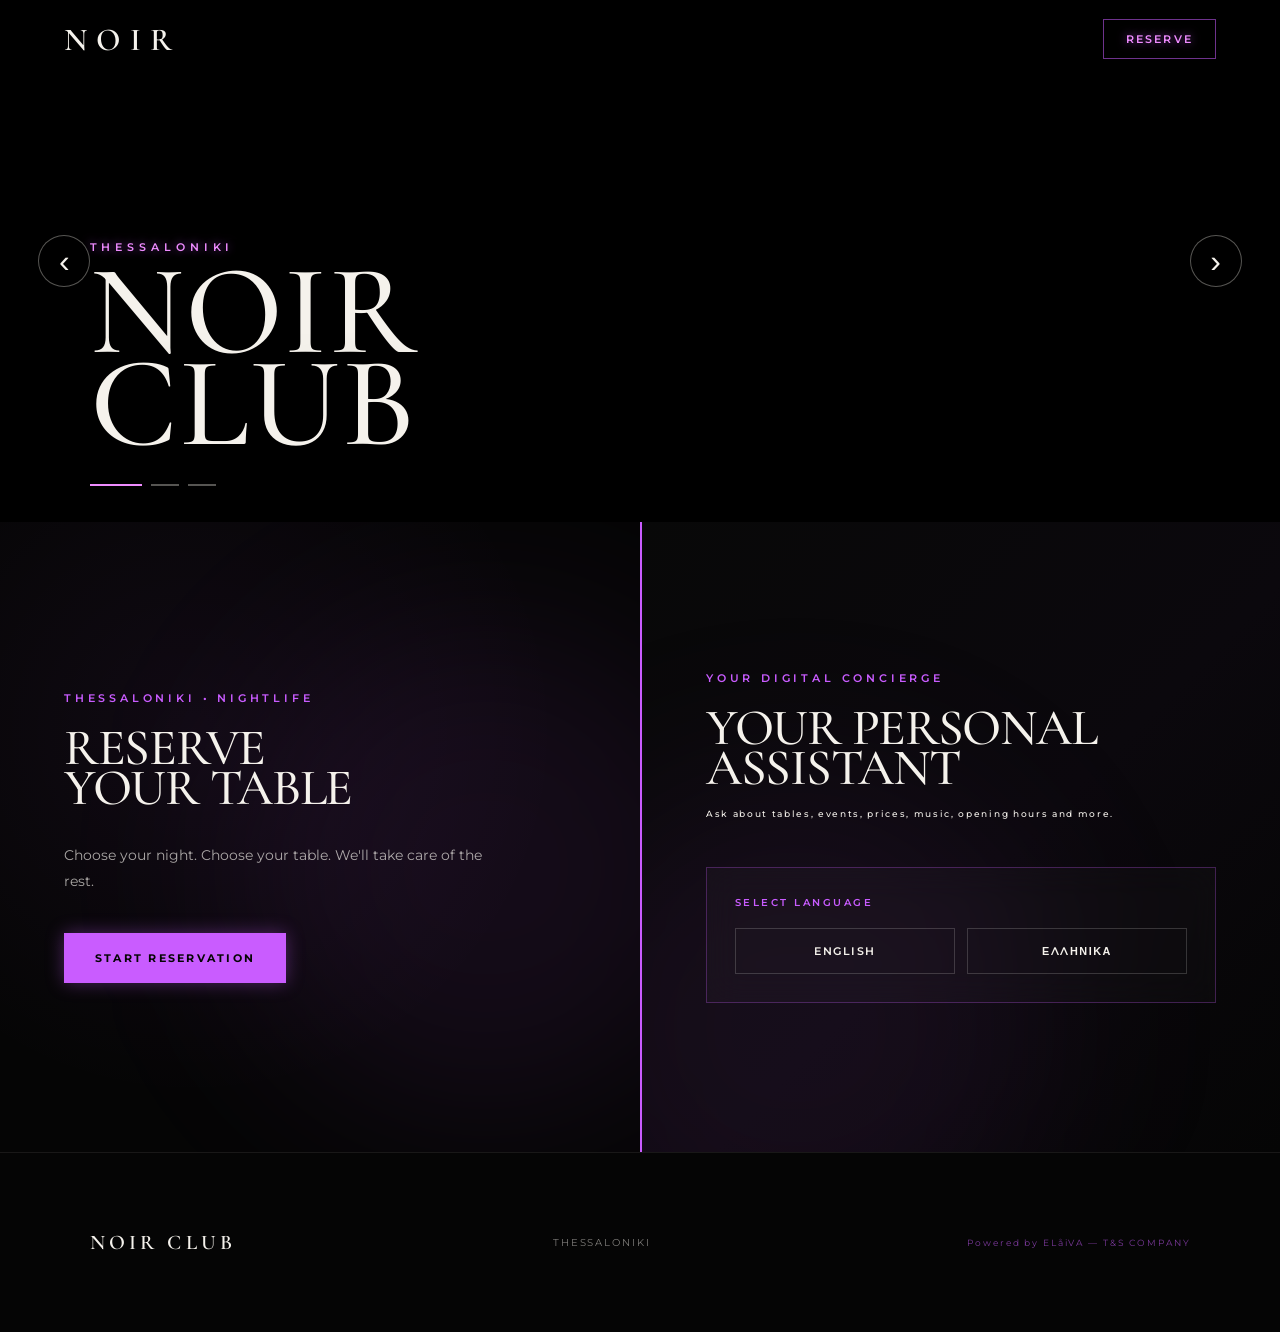
<file: index.html>
<!DOCTYPE html>
<html lang="en">
<head>
  <meta charset="UTF-8">
  <meta name="viewport" content="width=device-width, initial-scale=1.0">
  <title>NOIR CLUB — Thessaloniki</title>
  <meta name="description" content="NOIR CLUB Thessaloniki — Reserve your table.">
  <link rel="stylesheet" href="style.css">
</head>
<body>
  <header class="nav">
    <div class="logo">NOIR</div>
    <a href="#reserve" class="nav-cta">RESERVE</a>
  </header>

  <main>
    <section class="hero" aria-label="NOIR CLUB">
      <div class="hero-track">
        <div class="hero-slide active">
          <video autoplay muted loop playsinline preload="auto">
            <source src="assets/videos/Κοριτσι.mp4" type="video/mp4">
          </video>
        </div>
        <div class="hero-slide">
          <img src="assets/images/χωρος%20κλαμπ.jpg" alt="NOIR CLUB interior">
        </div>
        <div class="hero-slide">
          <video autoplay muted loop playsinline preload="auto">
            <source src="assets/videos/Ποτο%20κλαμπ.mp4" type="video/mp4">
          </video>
        </div>
      </div>
      <div class="hero-overlay"></div>
      <div class="hero-content">
        <p>THESSALONIKI</p>
        <h1>NOIR<br>CLUB</h1>
      </div>
      <button class="arrow prev" aria-label="Previous slide">‹</button>
      <button class="arrow next" aria-label="Next slide">›</button>
      <div class="dots" aria-label="Carousel navigation">
        <button class="dot active" aria-label="Slide 1"></button>
        <button class="dot" aria-label="Slide 2"></button>
        <button class="dot" aria-label="Slide 3"></button>
      </div>
    </section>

    <section id="reserve" class="reserve-section">
      <div class="eyebrow">THESSALONIKI • NIGHTLIFE</div>
      <h2>RESERVE<br>YOUR TABLE</h2>
      <p>Choose your night. Choose your table. We'll take care of the rest.</p>
      <button class="gold-button" id="startReservation" type="button">START RESERVATION</button>
    </section>

    <section id="assistant" class="assistant-section">
      <div class="eyebrow">YOUR DIGITAL CONCIERGE</div>
      <h2>YOUR PERSONAL<br>ASSISTANT</h2>
      <p class="assistant-prompt">Ask about tables, events, prices, music, opening hours and more.</p>
      <div class="language-card">
        <span>SELECT LANGUAGE</span>
        <div class="language-buttons">
          <button type="button" data-language="en">ENGLISH</button>
          <button type="button" data-language="el">ΕΛΛΗΝΙΚΑ</button>
        </div>
      </div>
    </section>
  </main>

  <div class="assistant-modal" id="assistantModal" aria-hidden="true">
    <div class="assistant-backdrop" data-close-assistant></div>
    <div class="assistant-dialog" role="dialog" aria-modal="true" aria-labelledby="assistantTitle">
      <button class="assistant-close" type="button" aria-label="Close assistant" data-close-assistant>×</button>

      <div class="assistant-header">
        <div>
          <div class="eyebrow">NOIR CLUB • DIGITAL CONCIERGE</div>
          <h2 id="assistantTitle">NOIR<br>ASSISTANT</h2>
        </div>
        <div class="assistant-status"><span></span> ONLINE</div>
      </div>

      <div class="assistant-chat" id="assistantChat" aria-live="polite"></div>

      <div class="assistant-typing" id="assistantTyping" hidden>
        <span></span><span></span><span></span>
      </div>

      <form class="assistant-input" id="assistantForm">
        <input id="assistantMessage" type="text" autocomplete="off" placeholder="Ask NOIR anything..." aria-label="Message">
        <button type="submit" aria-label="Send message">→</button>
      </form>
    </div>
  </div>

  <div class="reservation-modal" id="reservationModal" aria-hidden="true">
    <div class="reservation-backdrop" data-close-reservation></div>
    <div class="reservation-dialog" role="dialog" aria-modal="true" aria-labelledby="reservationTitle">
      <button class="reservation-close" type="button" aria-label="Close reservation" data-close-reservation>×</button>
      <div class="eyebrow">NOIR CLUB • THESSALONIKI</div>
      <h2 id="reservationTitle">RESERVE<br>YOUR TABLE</h2>
      <p class="reservation-intro">Choose your night, your table and your bottle.</p>

      <form id="reservationForm">
        <div class="form-grid">
          <label>
            <span>DATE</span>
            <input type="date" name="date" required>
          </label>
          <label>
            <span>GUESTS</span>
            <select name="guests" required>
              <option value="" selected disabled>Select</option>
              <option>2</option>
              <option>3</option>
              <option>4</option>
              <option>5</option>
              <option>6</option>
              <option>7</option>
              <option>8+</option>
            </select>
          </label>
          <label>
            <span>DRINK / BOTTLE</span>
            <select name="drink" id="drinkType" required>
              <option value="" selected disabled>Select</option>
              <option value="Drinks">Drinks</option>
              <option value="Bottle">Bottle</option>
            </select>
          </label>
          <label id="bottleCountField" hidden>
            <span>NUMBER OF BOTTLES</span>
            <select name="bottles" id="bottleCount">
              <option value="" selected disabled>Select</option>
              <option>1</option>
              <option>2</option>
              <option>3</option>
              <option>4+</option>
            </select>
          </label>
          <label id="tableTypeField" hidden>
            <span>TABLE TYPE</span>
            <select name="table" id="tableType">
              <option value="" selected disabled>Select</option>
              <option>Standard</option>
              <option value="VIP" id="vipOption">VIP</option>
            </select>
            <small id="vipNote" hidden>VIP tables require 3+ bottles.</small>
          </label>
        </div>

        <div class="form-grid contact-grid">
          <label>
            <span>FULL NAME</span>
            <input type="text" name="name" placeholder="Your name" required>
          </label>
          <label>
            <span>PHONE</span>
            <input type="tel" name="phone" placeholder="+30" required>
          </label>
          <label class="full-field">
            <span>EMAIL</span>
            <input type="email" name="email" placeholder="you@example.com" required>
          </label>
        </div>

        <button class="gold-button reservation-submit" type="submit">CONFIRM RESERVATION</button>
      </form>

      <div class="reservation-success" id="reservationSuccess" hidden>
        <div class="success-mark">✓</div>
        <div class="success-language success-greek">
          <div class="success-eyebrow">ΕΠΙΒΕΒΑΙΩΣΗ ΚΡΑΤΗΣΗΣ</div>
          <h3>Η κράτησή σας επιβεβαιώθηκε</h3>
          <p>
            Η βραδιά σας στο <strong>NOIR CLUB</strong> είναι πλέον κρατημένη.<br><br>
            Σας περιμένουμε στις <strong>23:30</strong>.<br>
            Παρακαλούμε να έχετε προσέλθει στον χώρο <strong>έως τις 23:50</strong>, καθώς μετά την ώρα αυτή η κράτηση ακυρώνεται.<br><br>
            Η πληρωμή πραγματοποιείται <strong>στο club</strong>, με <strong>μετρητά ή κάρτα</strong>.<br><br>
            <em>Σας περιμένουμε να απολαύσετε τη βραδιά σας μαζί μας. 🖤</em>
          </p>
        </div>
        <div class="success-divider"><span>NOIR</span></div>
        <div class="success-language success-english">
          <div class="success-eyebrow">RESERVATION CONFIRMATION</div>
          <h3>Your reservation is confirmed</h3>
          <p>
            Your evening at <strong>NOIR CLUB</strong> is now reserved.<br><br>
            We look forward to welcoming you at <strong>23:30</strong>.<br>
            Please arrive <strong>by 23:50</strong>, as reservations are cancelled after this time.<br><br>
            Payment is made <strong>at the club</strong>, by <strong>cash or card</strong>.<br><br>
            <em>We look forward to welcoming you for an unforgettable night. 🖤</em>
          </p>
        </div>
        <button class="gold-button" type="button" data-close-reservation>BACK TO NOIR</button>
      </div>
    </div>
  </div>

  <footer>
    <strong>NOIR CLUB</strong>
    <span>THESSALONIKI</span>
    <small>Powered by ELåiVA — T&amp;S COMPANY</small>
  </footer>

  <script src="script.js"></script>
</body>
</html>
</file>
<file: style.css>
@import url('https://fonts.googleapis.com/css2?family=Cormorant+Garamond:wght@400;500;600;700&family=Montserrat:wght@400;500;600;700&display=swap');

:root{--black:#050505;--gold:#c95cff;--gold-bright:#ef8cff;--white:#f5f2ec;--muted:rgba(245,242,236,.68);--line:rgba(201,92,255,.28)}
*{margin:0;padding:0;box-sizing:border-box}
html{scroll-behavior:smooth;background:var(--black)}
body{min-height:100vh;background:radial-gradient(circle at 80% 20%,rgba(100,55,130,.12),transparent 30%),radial-gradient(circle at 15% 55%,rgba(201,92,255,.06),transparent 28%),var(--black);color:var(--white);font-family:Montserrat,sans-serif;overflow-x:hidden}
button,a{font:inherit}button{cursor:pointer}a{color:inherit;text-decoration:none}

.nav{position:fixed;z-index:20;top:0;left:0;width:100%;height:78px;padding:0 5vw;display:flex;align-items:center;justify-content:space-between;background:linear-gradient(to bottom,rgba(0,0,0,.72),transparent)}
.logo{color:var(--white);font-family:'Cormorant Garamond',serif;font-size:2rem;font-weight:600;letter-spacing:.28em}
.nav-cta{border:1px solid rgba(201,92,255,.55);padding:12px 22px;color:var(--gold-bright);text-shadow:0 0 10px rgba(201,92,255,.65);font-size:.68rem;font-weight:600;letter-spacing:.2em;transition:.3s ease;backdrop-filter:blur(8px);background:rgba(0,0,0,.18)}
.nav-cta:hover{background:var(--gold);box-shadow:0 0 18px rgba(201,92,255,.35);color:var(--black);border-color:var(--gold)}

.hero{position:relative;width:100%;height:58vh;min-height:430px;max-height:650px;overflow:hidden;background:#000}
.hero-track{position:absolute;inset:0}.hero-slide{position:absolute;inset:0;opacity:0;transform:scale(1.025);transition:opacity:.8s ease,transform 5s ease;pointer-events:none}.hero-slide.active{opacity:1;transform:scale(1)}
.hero-slide video,.hero-slide img{width:100%;height:100%;display:block;object-fit:cover}.hero-slide video{object-position:center}.hero-slide:nth-child(1) video{object-position:center 52%}.hero-slide:nth-child(2) video{object-position:center 48%}.hero-slide:nth-child(3) img{object-position:center center}
.hero-overlay{position:absolute;inset:0;z-index:2;background:linear-gradient(to bottom,rgba(0,0,0,.45) 0%,rgba(0,0,0,.04) 42%,rgba(0,0,0,.7) 100%),radial-gradient(circle at center,transparent 15%,rgba(0,0,0,.38) 100%);pointer-events:none}
.hero-content{position:absolute;z-index:4;left:7vw;bottom:8vh;max-width:700px}.hero-content p{margin-bottom:12px;color:var(--gold-bright);text-shadow:0 0 10px rgba(201,92,255,.65);font-size:.68rem;font-weight:600;letter-spacing:.45em}.hero-content h1{font-family:'Cormorant Garamond',serif;font-size:clamp(4.5rem,10vw,9rem);font-weight:500;line-height:.72;letter-spacing:.015em;text-shadow:0 8px 35px rgba(0,0,0,.55)}
.arrow{position:absolute;z-index:5;top:50%;width:52px;height:52px;display:grid;place-items:center;transform:translateY(-50%);border:1px solid rgba(245,242,236,.35);border-radius:50%;background:rgba(0,0,0,.18);color:var(--white);font-family:Arial,sans-serif;font-size:2rem;font-weight:200;backdrop-filter:blur(8px);transition:.3s ease}.arrow:hover{border-color:var(--gold);color:var(--gold-bright);text-shadow:0 0 10px rgba(201,92,255,.65);background:rgba(0,0,0,.5)}.prev{left:3vw}.next{right:3vw}
.dots{position:absolute;z-index:5;left:7vw;bottom:4vh;display:flex;align-items:center;gap:9px}.dot{width:28px;height:2px;border:0;background:rgba(245,242,236,.35);transition:.4s ease}.dot.active{width:52px;background:var(--gold-bright)}

.reserve-section,.assistant-section{position:relative;min-height:70vh;padding:11vh 7vw;display:flex;flex-direction:column;justify-content:center;overflow:hidden}.reserve-section::before,.assistant-section::before{content:'';position:absolute;width:500px;height:500px;border-radius:50%;filter:blur(90px);pointer-events:none}.reserve-section::before{top:15%;right:-15%;background:rgba(201,92,255,.08)}.assistant-section{border-top:1px solid rgba(245,242,236,.08);background:linear-gradient(135deg,#080808,#0b080d 55%,#050505)}.assistant-section::before{bottom:-20%;left:-15%;background:rgba(126,66,160,.1)}
.eyebrow{position:relative;z-index:1;margin-bottom:24px;color:var(--gold);font-size:.68rem;font-weight:600;letter-spacing:.35em}.reserve-section h2,.assistant-section h2{position:relative;z-index:1;max-width:1000px;font-family:'Cormorant Garamond',serif;font-size:clamp(5rem,12vw,11rem);font-weight:500;line-height:.78;letter-spacing:-.025em}.assistant-section h2,.reserve-section h2{font-size:clamp(4rem,9vw,8.5rem)}
.reserve-section p,.assistant-section>p{position:relative;z-index:1;max-width:520px;margin-top:34px;color:var(--muted);font-size:.9rem;line-height:1.8}.assistant-section .assistant-prompt{margin-top:20px;color:var(--white);font-size:.58rem;line-height:1;letter-spacing:.18em;font-weight:500;text-transform:none}
.gold-button{position:relative;z-index:1;align-self:flex-start;margin-top:38px;padding:17px 30px;border:1px solid var(--gold);background:var(--gold);box-shadow:0 0 18px rgba(201,92,255,.35);color:var(--black);font-size:.7rem;font-weight:700;letter-spacing:.2em;transition:.3s ease}.gold-button:hover{background:transparent;color:var(--gold-bright);text-shadow:0 0 10px rgba(201,92,255,.65);box-shadow:0 0 30px rgba(201,92,255,.12)}
.language-card{position:relative;z-index:1;width:min(100%,620px);margin-top:48px;padding:28px;border:1px solid var(--line);background:rgba(255,255,255,.025);backdrop-filter:blur(16px)}.language-card>span{display:block;margin-bottom:20px;color:var(--gold);font-size:.62rem;font-weight:600;letter-spacing:.25em}.language-buttons{display:flex;gap:12px}.language-buttons button{flex:1;padding:15px;border:1px solid rgba(245,242,236,.18);background:transparent;color:var(--white);font-size:.68rem;font-weight:600;letter-spacing:.14em;transition:.3s ease}.language-buttons button:hover{border-color:var(--gold);color:var(--gold-bright);text-shadow:0 0 10px rgba(201,92,255,.65);background:rgba(201,92,255,.06)}
footer{min-height:180px;padding:50px 7vw;display:flex;align-items:center;justify-content:space-between;gap:20px;border-top:1px solid rgba(245,242,236,.08);color:rgba(245,242,236,.5);font-size:.65rem;letter-spacing:.18em}footer strong{color:var(--white);font-family:'Cormorant Garamond',serif;font-size:1.3rem;font-weight:600;letter-spacing:.2em}footer small{color:rgba(201,92,255,.6)}

.reservation-modal,.assistant-modal{position:fixed;inset:0;z-index:100;display:none;align-items:center;justify-content:center;padding:30px}.reservation-modal.open,.assistant-modal.open{display:flex}
.reservation-backdrop,.assistant-backdrop{position:absolute;inset:0;background:rgba(0,0,0,.78);backdrop-filter:blur(12px)}
.reservation-dialog,.assistant-dialog{position:relative;z-index:1;width:min(760px,100%);max-height:90vh;overflow:auto;padding:46px;background:linear-gradient(145deg,#0b080d,#050505);border:1px solid var(--line);box-shadow:0 0 55px rgba(201,92,255,.18)}
.reservation-close,.assistant-close{position:absolute;top:18px;right:20px;width:36px;height:36px;border:1px solid rgba(245,242,236,.18);background:transparent;color:var(--white);font-size:1.6rem;line-height:1;transition:.25s}.reservation-close:hover,.assistant-close:hover{border-color:var(--gold);color:var(--gold-bright)}
.reservation-dialog .eyebrow{margin-bottom:14px}.reservation-dialog h2{font-family:'Cormorant Garamond',serif;font-size:clamp(3.2rem,7vw,5.6rem);font-weight:500;line-height:.8}.reservation-intro{margin-top:18px;color:var(--muted);font-size:.78rem;line-height:1.7}
#reservationForm{margin-top:30px}.form-grid{display:grid;grid-template-columns:1fr 1fr;gap:18px}.form-grid label{display:flex;flex-direction:column;gap:8px}.form-grid label span{color:var(--gold);font-size:.58rem;font-weight:600;letter-spacing:.18em}.form-grid input,.form-grid select{width:100%;height:48px;border:1px solid rgba(245,242,236,.18);outline:none;background:rgba(255,255,255,.035);color:var(--white);padding:0 14px;font-size:.75rem;font-family:Montserrat,sans-serif}.form-grid input:focus,.form-grid select:focus{border-color:var(--gold);box-shadow:0 0 14px rgba(201,92,255,.12)}.form-grid select option{background:#0b080d;color:var(--white)}.contact-grid{margin-top:18px}.full-field{grid-column:1/-1}.reservation-submit{margin-top:26px}.reservation-success{text-align:center;padding:20px 10px 5px}.success-mark{width:58px;height:58px;margin:0 auto 20px;display:grid;place-items:center;border:1px solid var(--gold);border-radius:50%;color:var(--gold-bright);font-size:1.5rem;box-shadow:0 0 25px rgba(201,92,255,.2)}.reservation-success h3{font-family:'Cormorant Garamond',serif;font-size:2.2rem;font-weight:500;letter-spacing:.06em}.reservation-success p{max-width:500px;margin:14px auto 0;color:var(--muted);font-size:.78rem;line-height:1.7}.reservation-success .gold-button{margin:28px auto 0}

.assistant-dialog{width:min(760px,100%);height:min(760px,90vh);display:flex;flex-direction:column;overflow:hidden;padding:34px 34px 24px;background:radial-gradient(circle at 85% 0%,rgba(201,92,255,.13),transparent 34%),linear-gradient(145deg,#0d0910,#050505)}
.assistant-header{display:flex;align-items:flex-start;justify-content:space-between;gap:20px;padding-right:42px}.assistant-header h2{font-family:'Cormorant Garamond',serif;font-size:clamp(2.8rem,6vw,4.6rem);font-weight:500;line-height:.78}.assistant-header .eyebrow{margin-bottom:12px}.assistant-status{padding-top:8px;color:rgba(245,242,236,.45);font-size:.58rem;font-weight:600;letter-spacing:.18em;white-space:nowrap}.assistant-status span{display:inline-block;width:6px;height:6px;margin-right:7px;border-radius:50%;background:#bfffcc;box-shadow:0 0 10px rgba(191,255,204,.8)}
.assistant-chat{flex:1;overflow:auto;display:flex;flex-direction:column;gap:14px;margin:26px 0 16px;padding:8px 4px 10px;scroll-behavior:smooth}.assistant-chat::-webkit-scrollbar{width:4px}.assistant-chat::-webkit-scrollbar-thumb{background:rgba(201,92,255,.3)}
.chat-row{display:flex}.chat-row.user{justify-content:flex-end}.chat-bubble{max-width:78%;padding:13px 16px;border:1px solid rgba(245,242,236,.1);background:rgba(255,255,255,.045);color:var(--white);font-size:.72rem;line-height:1.65}.chat-row.user .chat-bubble{border-color:rgba(201,92,255,.35);background:rgba(201,92,255,.1)}.chat-label{margin-bottom:5px;color:var(--gold);font-size:.5rem;letter-spacing:.18em;font-weight:700}
.assistant-typing{display:flex;gap:5px;align-items:center;margin:0 0 12px 5px;height:18px}.assistant-typing span{width:5px;height:5px;border-radius:50%;background:var(--gold-bright);animation:typing 1s infinite ease-in-out}.assistant-typing span:nth-child(2){animation-delay:.15s}.assistant-typing span:nth-child(3){animation-delay:.3s}@keyframes typing{0%,60%,100%{opacity:.25;transform:translateY(0)}30%{opacity:1;transform:translateY(-3px)}}
.assistant-input{display:flex;gap:10px;border-top:1px solid rgba(245,242,236,.1);padding-top:16px}.assistant-input input{flex:1;min-width:0;height:50px;border:1px solid rgba(245,242,236,.16);background:rgba(255,255,255,.035);color:var(--white);padding:0 15px;outline:none;font:500 .72rem Montserrat,sans-serif}.assistant-input input:focus{border-color:var(--gold)}.assistant-input button{width:52px;height:50px;border:1px solid var(--gold);background:var(--gold);color:var(--black);font-size:1.3rem;transition:.25s}.assistant-input button:hover{background:transparent;color:var(--gold-bright)}

@media(min-width:701px){.reserve-section,.assistant-section{min-height:70vh;padding:9vh 5vw}.reserve-section,.assistant-section{width:50%}.reserve-section{float:left}.assistant-section{float:right;border-top:0;border-left:1px solid var(--gold);border-left-width:2px}main::after{content:'';display:block;clear:both}.reserve-section h2,.assistant-section h2{font-size:clamp(3rem,4vw,5rem)}.reserve-section p,.assistant-section>p{max-width:430px}.language-card{width:100%}}
@media(max-width:700px){.nav{height:68px;padding:0 5vw}.logo{font-size:1.55rem}.nav-cta{padding:10px 15px;font-size:.58rem}.hero{height:50vh;min-height:360px;max-height:500px}.hero-content{left:6vw;bottom:10vh}.hero-content h1{font-size:clamp(4.7rem,22vw,8rem)}.hero-content p{font-size:.56rem;letter-spacing:.32em}.arrow{width:42px;height:42px;font-size:1.5rem}.prev{left:4vw}.next{right:4vw}.dots{left:6vw;bottom:4vh}.reserve-section,.assistant-section{min-height:68vh;padding:10vh 6vw}.reserve-section h2,.assistant-section h2{font-size:clamp(3.2rem,15vw,5.2rem)}.reserve-section p,.assistant-section>p{font-size:.82rem;margin-top:28px}.assistant-section .assistant-prompt{margin-top:16px;font-size:.52rem;letter-spacing:.14em}.language-buttons{flex-direction:column}.reservation-modal,.assistant-modal{padding:16px}.reservation-dialog{padding:36px 22px 28px;max-height:92vh}.assistant-dialog{height:92vh;padding:28px 18px 18px}.assistant-header{padding-right:36px}.assistant-status{display:none}.chat-bubble{max-width:88%;font-size:.68rem}.assistant-input input{font-size:.68rem}.form-grid{grid-template-columns:1fr}.full-field{grid-column:auto}footer{min-height:220px;padding:42px 6vw;flex-direction:column;align-items:flex-start}}
@media(prefers-reduced-motion:reduce){html{scroll-behavior:auto}.hero-slide{transition:opacity .2s ease;transform:none}}

/* PREMIUM RESERVATION CONFIRMATION */
.reservation-success{padding:10px 8px 4px;text-align:center}
.success-mark{width:62px;height:62px;margin:0 auto 24px;border:1px solid var(--gold);border-radius:50%;display:grid;place-items:center;color:var(--gold-bright);font-family:'Cormorant Garamond',serif;font-size:1.55rem;box-shadow:0 0 30px rgba(201,92,255,.2),inset 0 0 18px rgba(201,92,255,.05)}
.success-language{max-width:560px;margin:0 auto}
.success-eyebrow{margin-bottom:10px;color:var(--gold);font-size:.53rem;font-weight:600;letter-spacing:.3em}
.reservation-success h3{font-family:'Cormorant Garamond',serif;font-size:clamp(2.15rem,5vw,3rem);font-weight:500;line-height:1.05;letter-spacing:.02em}
.reservation-success p{max-width:520px;margin:18px auto 0;color:var(--muted);font-size:.72rem;line-height:1.75}
.reservation-success p strong{color:var(--white);font-weight:600}
.reservation-success p em{color:var(--white);font-family:'Cormorant Garamond',serif;font-size:1.05rem;font-style:normal;letter-spacing:.01em}
.success-divider{display:flex;align-items:center;gap:14px;max-width:420px;margin:28px auto;color:rgba(201,92,255,.7);font-family:'Cormorant Garamond',serif;font-size:.7rem;letter-spacing:.3em}
.success-divider::before,.success-divider::after{content:'';height:1px;flex:1;background:linear-gradient(to right,transparent,var(--line))}
.success-divider::after{background:linear-gradient(to left,transparent,var(--line))}
.reservation-success .gold-button{margin:30px auto 0}
@media(max-width:700px){.reservation-success{padding:4px 0}.reservation-success h3{font-size:2.05rem}.reservation-success p{font-size:.69rem;line-height:1.7}.success-divider{margin:24px auto}.success-language{max-width:100%}}
</file>
